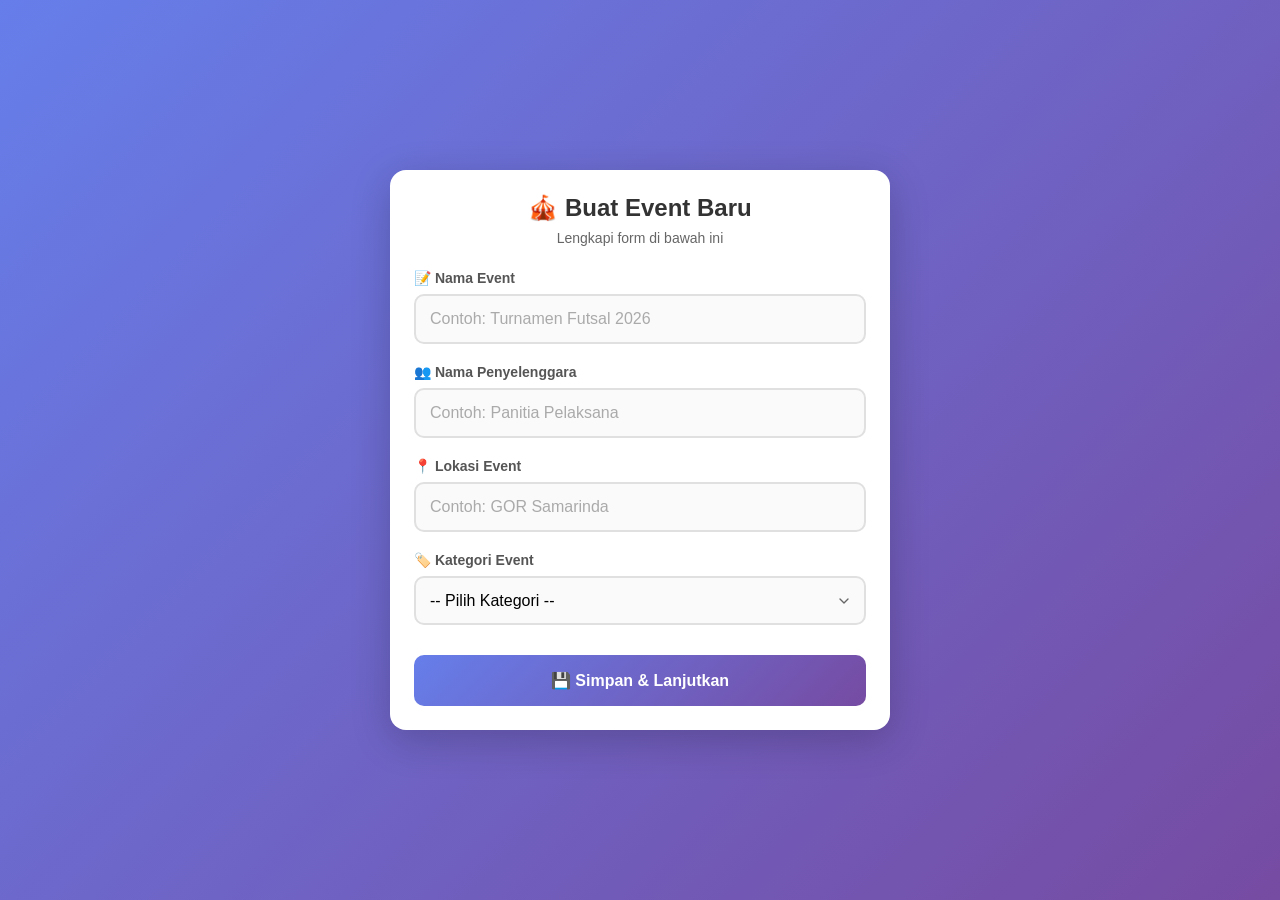
<file: index.html>
<!DOCTYPE html>
<html lang="id">
<head>
  <meta charset="UTF-8">
  <meta name="viewport" content="width=device-width, initial-scale=1.0">
  <title>Buat Event Baru</title>
  <style>
    * {
      margin: 0;
      padding: 0;
      box-sizing: border-box;
    }

    body {
      font-family: -apple-system, BlinkMacSystemFont, 'Segoe UI', Roboto, Oxygen, Ubuntu, sans-serif;
      background: linear-gradient(135deg, #667eea 0%, #764ba2 100%);
      min-height: 100vh;
      display: flex;
      justify-content: center;
      align-items: center;
      padding: 16px;
      margin: 0;
    }

    .form-card {
      background: white;
      border-radius: 16px;
      box-shadow: 0 10px 40px rgba(0, 0, 0, 0.2);
      padding: 24px;
      width: 100%;
      max-width: 500px;
      animation: slideUp 0.3s ease;
    }

    @keyframes slideUp {
      from {
        opacity: 0;
        transform: translateY(20px);
      }
      to {
        opacity: 1;
        transform: translateY(0);
      }
    }

    h2 {
      color: #333;
      margin-bottom: 8px;
      text-align: center;
      font-size: 24px;
    }

    .subtitle {
      text-align: center;
      color: #666;
      margin-bottom: 24px;
      font-size: 14px;
    }

    .form-group {
      margin-bottom: 20px;
    }

    label {
      display: block;
      margin-bottom: 8px;
      color: #555;
      font-weight: 600;
      font-size: 14px;
    }

    input, select {
      width: 100%;
      padding: 14px;
      border: 2px solid #e0e0e0;
      border-radius: 10px;
      font-size: 16px; /* Penting untuk HP agar tidak zoom */
      transition: all 0.3s;
      background: #fafafa;
      -webkit-appearance: none;
      appearance: none;
    }

    input:focus, select:focus {
      outline: none;
      border-color: #667eea;
      box-shadow: 0 0 0 3px rgba(102, 126, 234, 0.1);
      background: white;
    }

    input::placeholder {
      color: #aaa;
    }

    select {
      background-image: url("data:image/svg+xml;charset=UTF-8,%3csvg xmlns='http://www.w3.org/2000/svg' viewBox='0 0 24 24' fill='none' stroke='%23666' stroke-width='2' stroke-linecap='round' stroke-linejoin='round'%3e%3cpolyline points='6 9 12 15 18 9'%3e%3c/polyline%3e%3c/svg%3e");
      background-repeat: no-repeat;
      background-position: right 12px center;
      background-size: 16px;
      padding-right: 40px;
    }

    .btn-submit {
      width: 100%;
      padding: 16px;
      background: linear-gradient(135deg, #667eea 0%, #764ba2 100%);
      color: white;
      border: none;
      border-radius: 10px;
      font-size: 16px;
      font-weight: 600;
      cursor: pointer;
      transition: all 0.3s;
      margin-top: 10px;
      -webkit-tap-highlight-color: transparent;
      touch-action: manipulation;
    }

    .btn-submit:active {
      transform: scale(0.98);
      opacity: 0.9;
    }

    .btn-submit:disabled {
      opacity: 0.7;
      cursor: not-allowed;
    }

    .hidden {
      display: none;
    }

    /* Toast notification */
    .toast {
      position: fixed;
      top: 20px;
      left: 50%;
      transform: translateX(-50%);
      background: #333;
      color: white;
      padding: 12px 24px;
      border-radius: 8px;
      font-size: 14px;
      z-index: 1000;
      animation: fadeInOut 3s ease;
      text-align: center;
      max-width: 90%;
      box-shadow: 0 4px 12px rgba(0, 0, 0, 0.3);
    }

    @keyframes fadeInOut {
      0% {
        opacity: 0;
        transform: translate(-50%, -20px);
      }
      15% {
        opacity: 1;
        transform: translate(-50%, 0);
      }
      85% {
        opacity: 1;
        transform: translate(-50%, 0);
      }
      100% {
        opacity: 0;
        transform: translate(-50%, -20px);
      }
    }

    /* Responsive untuk layar kecil */
    @media (max-width: 360px) {
      .form-card {
        padding: 16px;
      }
      
      h2 {
        font-size: 20px;
      }
      
      input, select {
        padding: 12px;
        font-size: 14px;
      }
    }
  </style>
</head>
<body>

  <div class="form-card">
    <h2>🎪 Buat Event Baru</h2>
    <p class="subtitle">Lengkapi form di bawah ini</p>
    
    <form id="eventForm">
      <div class="form-group">
        <label for="eventName">📝 Nama Event</label>
        <input 
          type="text" 
          id="eventName" 
          placeholder="Contoh: Turnamen Futsal 2026" 
          required
        >
      </div>
      
      <div class="form-group">
        <label for="eventOrganizer">👥 Nama Penyelenggara</label>
        <input 
          type="text" 
          id="eventOrganizer" 
          placeholder="Contoh: Panitia Pelaksana" 
          required
        >
      </div>
      
      <div class="form-group">
        <label for="eventLocation">📍 Lokasi Event</label>
        <input 
          type="text" 
          id="eventLocation" 
          placeholder="Contoh: GOR Samarinda" 
          required
        >
      </div>
      
      <div class="form-group">
        <label for="eventCategory">🏷️ Kategori Event</label>
        <select id="eventCategory" required>
          <option value="">-- Pilih Kategori --</option>
          <option value="sport">🏆 Olahraga (Sport)</option>
          <option value="music">🎵 Musik & Konser</option>
        </select>
      </div>

      <!-- Field tersembunyi untuk Olahraga -->
      <div class="form-group hidden" id="sportCompetitionGroup">
        <label for="sportType">🎯 Cabang Olahraga</label>
        <select id="sportType">
          <option value="">-- Pilih Cabang --</option>
        </select>
      </div>
      
      <div class="form-group hidden" id="sportSubCategoryGroup">
        <label for="sportSubCategory">👥 Divisi / Nomor</label>
        <select id="sportSubCategory">
          <option value="">-- Pilih Divisi --</option>
        </select>
      </div>
      
      <div class="form-group hidden" id="sportFormatGroup">
        <label for="sportFormat">📊 Format Pertandingan</label>
        <select id="sportFormat">
          <option value="">-- Pilih Format --</option>
        </select>
      </div>

      <button type="submit" class="btn-submit" id="submitBtn">
        💾 Simpan & Lanjutkan
      </button>
    </form>
  </div>

  <script>
    // Data olahraga
    const sportsConfig = {
      football: {
        name: "Sepak Bola / Futsal",
        formats: ["Single Elimination", "Setengah Kompetisi"],
        subCategories: ["Futsal Putra", "Futsal Putri"]
      },
      basketball: {
        name: "Bola Basket",
        formats: ["Single Elimination", "Double Elimination"],
        subCategories: ["3x3", "5v5"]
      }
    };

    // Tunggu sampai halaman dimuat
    document.addEventListener('DOMContentLoaded', function() {
      console.log('✅ Halaman berhasil dimuat');
      
      // Ambil semua elemen
      const form = document.getElementById('eventForm');
      const submitBtn = document.getElementById('submitBtn');
      const categorySelect = document.getElementById('eventCategory');
      const sportCompetitionGroup = document.getElementById('sportCompetitionGroup');
      const sportSubCategoryGroup = document.getElementById('sportSubCategoryGroup');
      const sportFormatGroup = document.getElementById('sportFormatGroup');
      const sportTypeSelect = document.getElementById('sportType');
      const sportSubCategorySelect = document.getElementById('sportSubCategory');
      const sportFormatSelect = document.getElementById('sportFormat');
      
      // Fungsi toast notification
      function showToast(message) {
        const toast = document.createElement('div');
        toast.className = 'toast';
        toast.textContent = message;
        document.body.appendChild(toast);
        
        // Hapus toast setelah 3 detik
        setTimeout(() => {
          toast.remove();
        }, 3000);
      }
      
      // Fungsi untuk toggle field olahraga
      function toggleSportFields(show) {
        console.log('Toggle sport fields:', show);
        
        if (show) {
          sportCompetitionGroup.classList.remove('hidden');
          sportSubCategoryGroup.classList.remove('hidden');
          sportFormatGroup.classList.remove('hidden');
          populateSportTypes();
        } else {
          sportCompetitionGroup.classList.add('hidden');
          sportSubCategoryGroup.classList.add('hidden');
          sportFormatGroup.classList.add('hidden');
          
          // Reset dropdowns
          sportTypeSelect.innerHTML = '<option value="">-- Pilih Cabang --</option>';
          sportSubCategorySelect.innerHTML = '<option value="">-- Pilih Divisi --</option>';
          sportFormatSelect.innerHTML = '<option value="">-- Pilih Format --</option>';
        }
      }
      
      // Fungsi untuk mengisi dropdown cabang olahraga
      function populateSportTypes() {
        console.log('Mengisi cabang olahraga...');
        
        sportTypeSelect.innerHTML = '<option value="">-- Pilih Cabang --</option>';
        
        Object.entries(sportsConfig).forEach(([key, value]) => {
          const option = document.createElement('option');
          option.value = key;
          option.textContent = value.name;
          sportTypeSelect.appendChild(option);
        });
      }
      
      // Fungsi untuk mengisi dropdown sub kategori
      function populateSubCategories(sportKey) {
        console.log('Mengisi sub kategori untuk:', sportKey);
        
        sportSubCategorySelect.innerHTML = '<option value="">-- Pilih Divisi --</option>';
        
        if (sportKey && sportsConfig[sportKey]) {
          sportsConfig[sportKey].subCategories.forEach(subCat => {
            const option = document.createElement('option');
            option.value = subCat;
            option.textContent = subCat;
            sportSubCategorySelect.appendChild(option);
          });
        }
      }
      
      // Fungsi untuk mengisi dropdown format
      function populateFormats(sportKey) {
        console.log('Mengisi format untuk:', sportKey);
        
        sportFormatSelect.innerHTML = '<option value="">-- Pilih Format --</option>';
        
        if (sportKey && sportsConfig[sportKey]) {
          sportsConfig[sportKey].formats.forEach(format => {
            const option = document.createElement('option');
            option.value = format;
            option.textContent = format;
            sportFormatSelect.appendChild(option);
          });
        }
      }
      
      // Event listener untuk kategori
      categorySelect.addEventListener('change', function() {
        console.log('Kategori dipilih:', this.value);
        
        const isSport = this.value === 'sport';
        toggleSportFields(isSport);
      });
      
      // Event listener untuk cabang olahraga
      sportTypeSelect.addEventListener('change', function() {
        console.log('Cabang dipilih:', this.value);
        
        populateSubCategories(this.value);
        populateFormats(this.value);
      });
      
      // Event listener untuk submit form
      form.addEventListener('submit', function(e) {
        e.preventDefault(); // Penting! Mencegah form reload halaman
        console.log('✅ Form disubmit!');
        
        // Disable tombol submit
        submitBtn.disabled = true;
        submitBtn.textContent = '⏳ Menyimpan...';
        
        // Kumpulkan data
        const formData = {
          eventName: document.getElementById('eventName').value.trim(),
          eventOrganizer: document.getElementById('eventOrganizer').value.trim(),
          eventLocation: document.getElementById('eventLocation').value.trim(),
          eventCategory: categorySelect.value
        };
        
        console.log('Data form:', formData);
        
        // Validasi
        if (!formData.eventName) {
          showToast('⚠️ Nama event wajib diisi!');
          submitBtn.disabled = false;
          submitBtn.textContent = '💾 Simpan & Lanjutkan';
          return;
        }
        
        if (!formData.eventOrganizer) {
          showToast('⚠️ Nama penyelenggara wajib diisi!');
          submitBtn.disabled = false;
          submitBtn.textContent = '💾 Simpan & Lanjutkan';
          return;
        }
        
        if (!formData.eventLocation) {
          showToast('⚠️ Lokasi event wajib diisi!');
          submitBtn.disabled = false;
          submitBtn.textContent = '💾 Simpan & Lanjutkan';
          return;
        }
        
        if (!formData.eventCategory) {
          showToast('⚠️ Kategori event wajib dipilih!');
          submitBtn.disabled = false;
          submitBtn.textContent = '💾 Simpan & Lanjutkan';
          return;
        }
        
        // Validasi tambahan untuk olahraga
        if (formData.eventCategory === 'sport') {
          formData.sportType = sportTypeSelect.value;
          formData.sportSubCategory = sportSubCategorySelect.value;
          formData.sportFormat = sportFormatSelect.value;
          
          if (!formData.sportType) {
            showToast('⚠️ Cabang olahraga wajib dipilih!');
            submitBtn.disabled = false;
            submitBtn.textContent = '💾 Simpan & Lanjutkan';
            return;
          }
          
          if (!formData.sportSubCategory) {
            showToast('⚠️ Divisi/nomor wajib dipilih!');
            submitBtn.disabled = false;
            submitBtn.textContent = '💾 Simpan & Lanjutkan';
            return;
          }
          
          if (!formData.sportFormat) {
            showToast('⚠️ Format pertandingan wajib dipilih!');
            submitBtn.disabled = false;
            submitBtn.textContent = '💾 Simpan & Lanjutkan';
            return;
          }
        }
        
        // Simulasi penyimpanan
        setTimeout(() => {
          // Buat ringkasan
          let summary = '✅ EVENT BERHASIL DIBUAT!\n\n';
          summary += '📝 Nama: ' + formData.eventName + '\n';
          summary += '👥 Penyelenggara: ' + formData.eventOrganizer + '\n';
          summary += '📍 Lokasi: ' + formData.eventLocation + '\n';
          summary += '🏷️ Kategori: ' + (formData.eventCategory === 'sport' ? 'Olahraga' : 'Musik & Konser') + '\n';
          
          if (formData.eventCategory === 'sport') {
            summary += '\n🏆 DETAIL OLAHRAGA:\n';
            summary += 'Cabang: ' + (sportsConfig[formData.sportType]?.name || formData.sportType) + '\n';
            summary += 'Divisi: ' + formData.sportSubCategory + '\n';
            summary += 'Format: ' + formData.sportFormat + '\n';
          }
          
          // Tampilkan ringkasan
          alert(summary);
          
          // Tampilkan toast sukses
          showToast('🎉 Event berhasil disimpan!');
          
          // Reset form
          form.reset();
          toggleSportFields(false);
          
          // Restore tombol
          submitBtn.disabled = false;
          submitBtn.textContent = '💾 Simpan & Lanjutkan';
          
          console.log('✅ Form berhasil diproses');
        }, 1000);
      });
      
      // Inisialisasi
      console.log('🚀 Inisialisasi form...');
      toggleSportFields(false);
    });
  </script>

</body>
</html>
</file>
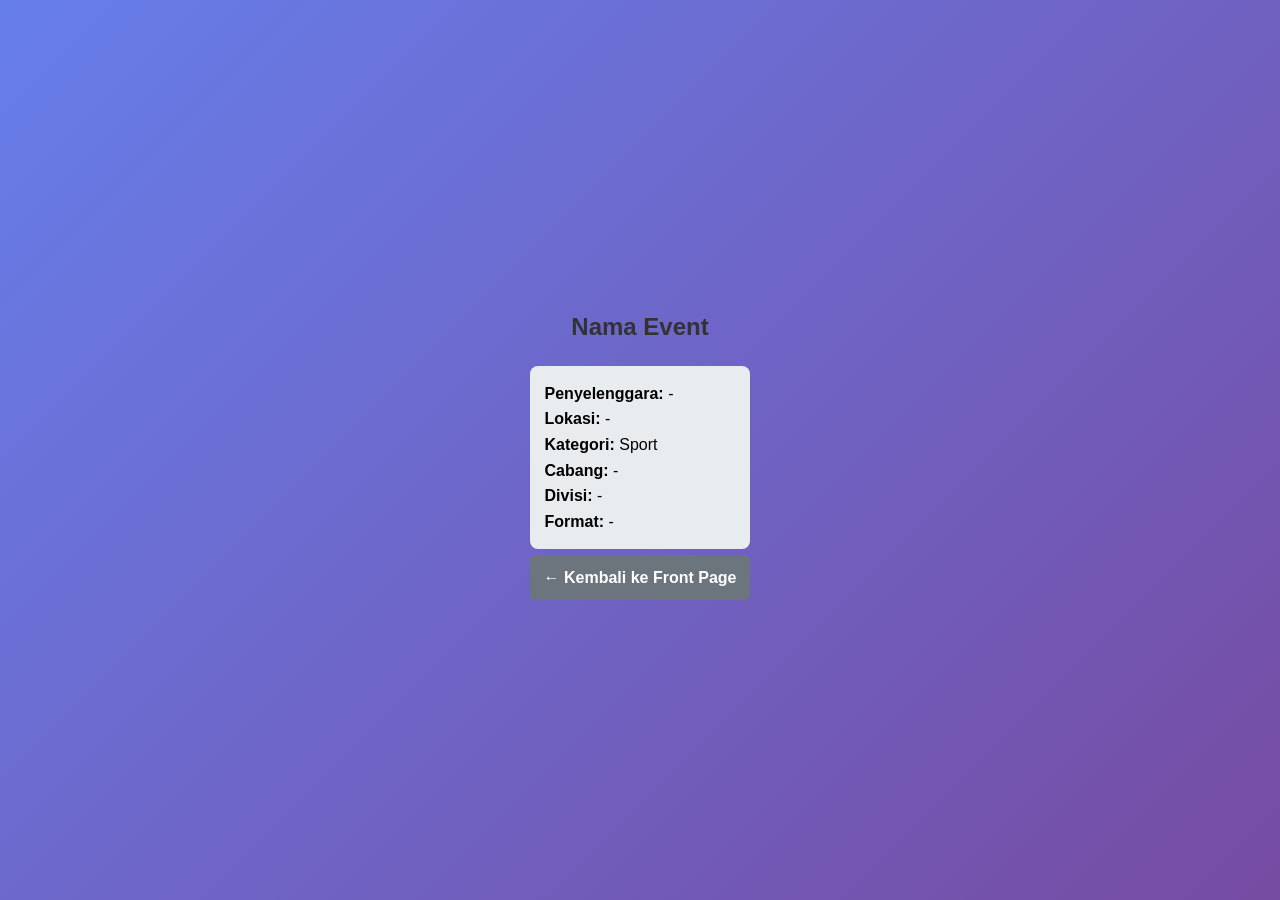
<file: events/sports/bracket.html>
<!DOCTYPE html>
<html lang="id">
<head>
  <meta charset="UTF-8">
  <meta name="viewport" content="width=device-width, initial-scale=1.0">
  <title>Detail Event Sport</title>
  <link rel="stylesheet" href="../../css/style.css">
</head>
<body>
  <div class="container-card">
    <h2 id="eventTitle">Nama Event</h2>
    
    <div style="background: #e9ecef; padding: 15px; border-radius: 8px; margin: 20px 0; line-height: 1.6;">
      <p><strong>Penyelenggara:</strong> <span id="eventOrganizer">-</span></p>
      <p><strong>Lokasi:</strong> <span id="eventLocation">-</span></p>
      <p><strong>Kategori:</strong> Sport</p>
      <p><strong>Cabang:</strong> <span id="sportName">-</span></p>
      <p><strong>Divisi:</strong> <span id="sportDiv">-</span></p>
      <p><strong>Format:</strong> <span id="sportFmt">-</span></p>
    </div>

    <a href="../../index.html" class="btn-submit" style="background:#6c757d; text-align:center; text-decoration:none;">← Kembali ke Front Page</a>
  </div>

  <script>
    const rawData = localStorage.getItem('activeEvent');
    if (rawData) {
      const data = JSON.parse(rawData);
      document.getElementById('eventTitle').textContent = data.eventName;
      document.getElementById('eventOrganizer').textContent = data.organizer || '-';
      document.getElementById('eventLocation').textContent = data.location || '-';
      
      if (data.sportDetails) {
        document.getElementById('sportName').textContent = data.sportDetails.type;
        document.getElementById('sportDiv').textContent = data.sportDetails.division;
        document.getElementById('sportFmt').textContent = data.sportDetails.format;
      }
    }
  </script>
</body>
</html>
</file>
<file: css/style.css>
* {
  margin: 0;
  padding: 0;
  box-sizing: border-box;
}

body {
  font-family: Arial, sans-serif;
  background: linear-gradient(135deg, #667eea 0%, #764ba2 100%);
  min-height: 100vh;
  display: flex;
  justify-content: center;
  align-items: center;
  padding: 20px;
}

.form-card {
  background: white;
  border-radius: 10px;
  box-shadow: 0 10px 40px rgba(0, 0, 0, 0.2);
  padding: 30px;
  width: 100%;
  max-width: 500px;
}

h2 {
  color: #333;
  margin-bottom: 25px;
  text-align: center;
}

.form-group {
  margin-bottom: 20px;
}

label {
  display: block;
  margin-bottom: 8px;
  color: #555;
  font-weight: bold;
  font-size: 14px;
}

input, select {
  width: 100%;
  padding: 12px;
  border: 2px solid #e0e0e0;
  border-radius: 5px;
  font-size: 14px;
}

input:focus, select:focus {
  outline: none;
  border-color: #667eea;
}

.btn-submit {
  width: 100%;
  padding: 14px;
  background: linear-gradient(135deg, #667eea 0%, #764ba2 100%);
  color: white;
  border: none;
  border-radius: 5px;
  font-size: 16px;
  font-weight: bold;
  cursor: pointer;
  transition: opacity 0.3s;
}

.btn-submit:hover {
  opacity: 0.9;
}

.btn-submit:active {
  transform: scale(0.98);
}

.hidden {
  display: none;
}

/* Responsive */
@media (max-width: 600px) {
  .form-card {
    padding: 20px;
  }
}
</file>
